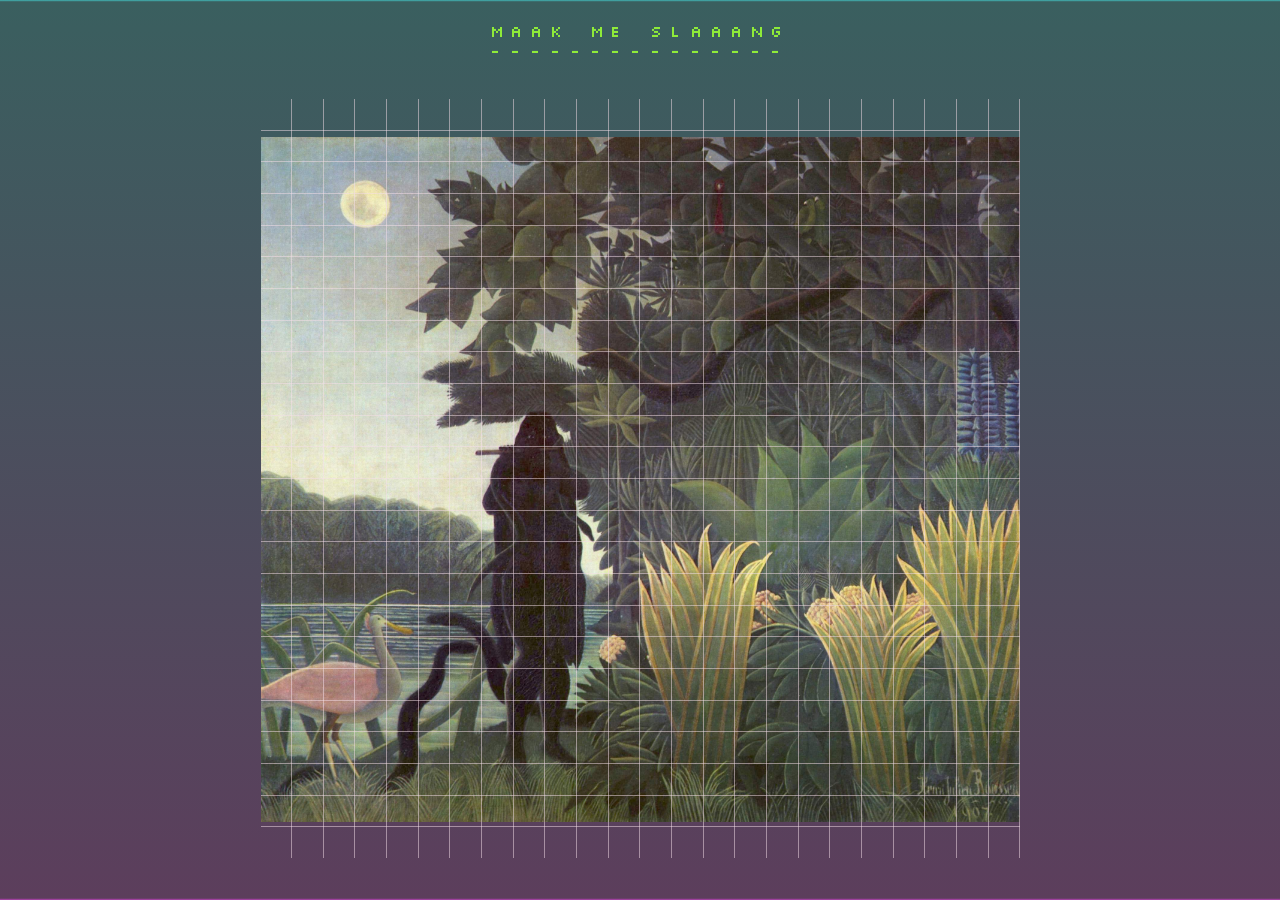
<file: index.html>
<!DOCTYPE html>
<html lang="en">
<head>
    <meta charset="UTF-8">
    <meta http-equiv="X-UA-Compatible" content="IE=edge">
    <meta name="viewport" content="width=device-width, initial-scale=1.0">
    <title>Maak me slaaang</title>
</head>
<body>
    <script src="une-vash-c-est-une-vash.js"></script>
    <link rel="stylesheet" href="appearance.css" />
    
    <div id="elContent"></div>

    <script src="movement.js" type="module"></script>
</body>
</html>
</file>
<file: appearance.css>
@import url(./views/GamePadView.css);

@font-face {
    font-family: Silkscreen;
    font-style: normal;
    font-weight: 400;
    src: url('./fonts/silkscreen/Silkscreen-Regular.ttf');
}

@font-face {
    font-family: Silkscreen;
    font-style: normal;
    font-weight: 700;
    src: url('./fonts/silkscreen/Silkscreen-Bold.ttf');
}

html {
    --clr-green: #8feb39;
    --clr-pink: #f700ff;
    --clr-blue: #34fafa;
    font-family: Silkscreen;
    height: 100%;
    width: 100%;
    font-style: 400;
}

*:not(head) {
    display: block;
    margin: 0px;
}

body {
    height: 100%;
    width: 100%;
}

#elContent {
    display: flex;
    height: 100%;
    width: 100%;
}

m-app {
    display: grid;
    width: 100%;
    justify-content: stretch;
}

m-main-positioner {
    grid-area: 1 / 1;
    display: flex;
    flex-direction: column;
    padding-left: 42px;
    padding-right: 42px;
    padding-bottom: 42px;
    background: linear-gradient(#42b8b8, #3a5f5f 0.2%, #5c3e5c 99.8%, #b842b8);
}

@media screen and (max-width: 800px) {
    m-main-positioner {
        padding-left: 4px;
        padding-right: 4px;
    }
}

m-main {
    display: flex;
    flex-direction: column;
    flex-grow: 1;
    justify-content: center;
    align-items: stretch;
}

m-game-positioner {
    display: flex;
    flex-grow: 1;
}

m-game {
    display: grid;
    grid-template-rows: auto 1fr;
    height: 100%;
    width: 100%;
}

m-title-bar {
    display: grid;
    grid-template-columns: 30px 1fr 30px;
}

m-titel {
    grid-area: 1 / 2;
    display: flex;
    flex-direction: column;
    margin-top: 21px;
    margin-bottom: 14px;
    align-items: center;
    color: #8feb39;
}

m-titel-woord {
    display: flex;
    flex-direction: row;
}

m-titel-letter {
    width: 20px;
    height: 20px;
}

m-titel-lijn {
    display: flex;
    flex-direction: row;
}

m-titel-segment {
    width: 20px;
    height: 20px;
}

m-title-bar-button-container {
    grid-area: 1 / 3;
    display: flex;
    align-items: center;
    justify-content: center;  
    visibility: hidden;
}

m-game-pad-button-container {
    display: flex;
    /* TODO implement */
    display: none;
}

m-app._display_game-over m-top-scores-link-container {
    visibility: visible;
}

#el_top_scores_link {
    font-size: 12px;
    color: var(--clr-blue);
    text-decoration: underline;
    cursor: pointer;
}

m-bar {
    grid-area: 1 / 1;
    display: flex;
    height: 1rem;
    justify-content: space-between;
    margin-bottom: 8px;
}

m-speler-name {
    color: #508a8a;
}

m-score {
    color: #508a8a;
}

m-slangenveld-positioner {
    grid-area: 2 / 1;
    display: flex;
    row-gap: 16px;
    overflow: hidden;
    justify-content: center;
    align-items: start;
    max-height: 100%;
}

m-slangenveld {
    display: grid;
    overflow: hidden;
    aspect-ratio: 1 / 1;
    object-fit: contain;
}

m-slangenveld._vertical {
    width: 100%;
    height: auto;
}

m-slangenveld._horizontal {
    height: 100%;
    width: auto;
}

m-help-text-container {
    grid-area: 1 / 1;
    justify-content: center;
    align-items: center;
    justify-items: center;
    height: 100%;
    display: none;
}

m-help-text-container._show-help-text {
    display: flex;
    opacity: 1;
}

m-help-text-container._show-help-text._show-help-text_fade-out_start {
    opacity: 1;
    transition: opacity 1s ease;
}

m-help-text-container._show-help-text._show-help-text_fade-out_end {
    opacity: 0;
}

m-help-text {
    align-self: center;
    background: rgb(243 77 144 / 69%);
    justify-self: center;
    color: rgb(196, 198, 230);
    padding-right: 35px;
    padding-left: 35px;
    justify-content: center;
    align-items: center;
    text-align: center;
}

#el_speler_name_form {
    opacity: 0;
    grid-area: 1 / 1;
    position: relative;
    /* required to receive focus to trigger the keyboard on some mobile devices */
    z-index: 1;
    display: grid;
}

#el_speler_name_form._inactive {
    display: none;
}

#el_speler_name_input {
    display: block;
    opacity: 0;
    position: relative;
    z-index: 1;
    width: 100%;
    height: 100%;
    box-sizing: border-box;
}

/* TODO use img element */
/* m-achtergrond {
    grid-area: 1/1;
    display: flex;
    justify-items: center;
    align-items: center;
} */

/* m-schilderij {
    width: 100%;
    height: 100%;

} */

m-slangenveld-raster {
    grid-area: 1/1;
    display: grid;
    width: calc(100% + 1px);
    height: calc(100% + 1px);
    justify-items: stretch;
    align-items: stretch;
    background-image: url(schilderij.jpg);
    background-size: contain;
    background-repeat: no-repeat;
    background-position: center center;

    grid-auto-columns: 1fr;
    grid-auto-rows: 1fr;
}

m-slangenveld-vak {
    position: relative;
    display: grid;
    justify-content: center;
    align-items: center;
}

m-slangenveld-vak::after {
    content: '';
    position: absolute;
    right: 0px;
    top: 0px;
    width: 1px;
    height: 100%;
    background-color: rgba(245, 224, 234, 0.5);
}

m-slangenveld-vak::before {
    content: '';
    position: absolute;
    bottom: 0px;
    left: 0px;
    width: 100%;
    height: 1px;
    background-color: rgba(245, 224, 234, 0.5);
}

m-slangenveld-vak-content {

}

m-slangenveld-vak-content._green {
    color: var(--clr-green);
}

m-slangenveld-vak-content._pink {
    color: var(--clr-pink);
}

m-slangenveld-vak-content._bold {
    font-weight: 900;
}

m-slangenveld-vak-content._rotated_90_deg {
    transform: rotate(90deg);
}

m-slangenveld-vak-content._rotated_180_deg {
    transform: rotate(180deg);
}

m-slangenveld-vak-content._rotated_270_deg {
    transform: rotate(270deg);
}

m-slangenveld-vak-content._plinking {
    animation: 0.4s plink infinite;
    animation-timing-function: steps(2, jump-none);
}

@keyframes plink {
    0% {
        opacity: 1;
    }
    50% {
        opacity: 0;
    }
}

m-game-pad {
    grid-area: 1/1;
    display: flex;
    visibility: hidden;
    /* makes the svg scale without preserving aspect ratio in combination with preserveAspectRatio */
    overflow: hidden;
    width: 100%;
}

#el_game_pad_svg {
    width: 100%;
}

m-app._display_game-playing m-game-pad {
    visibility: visible;
}
</file>
